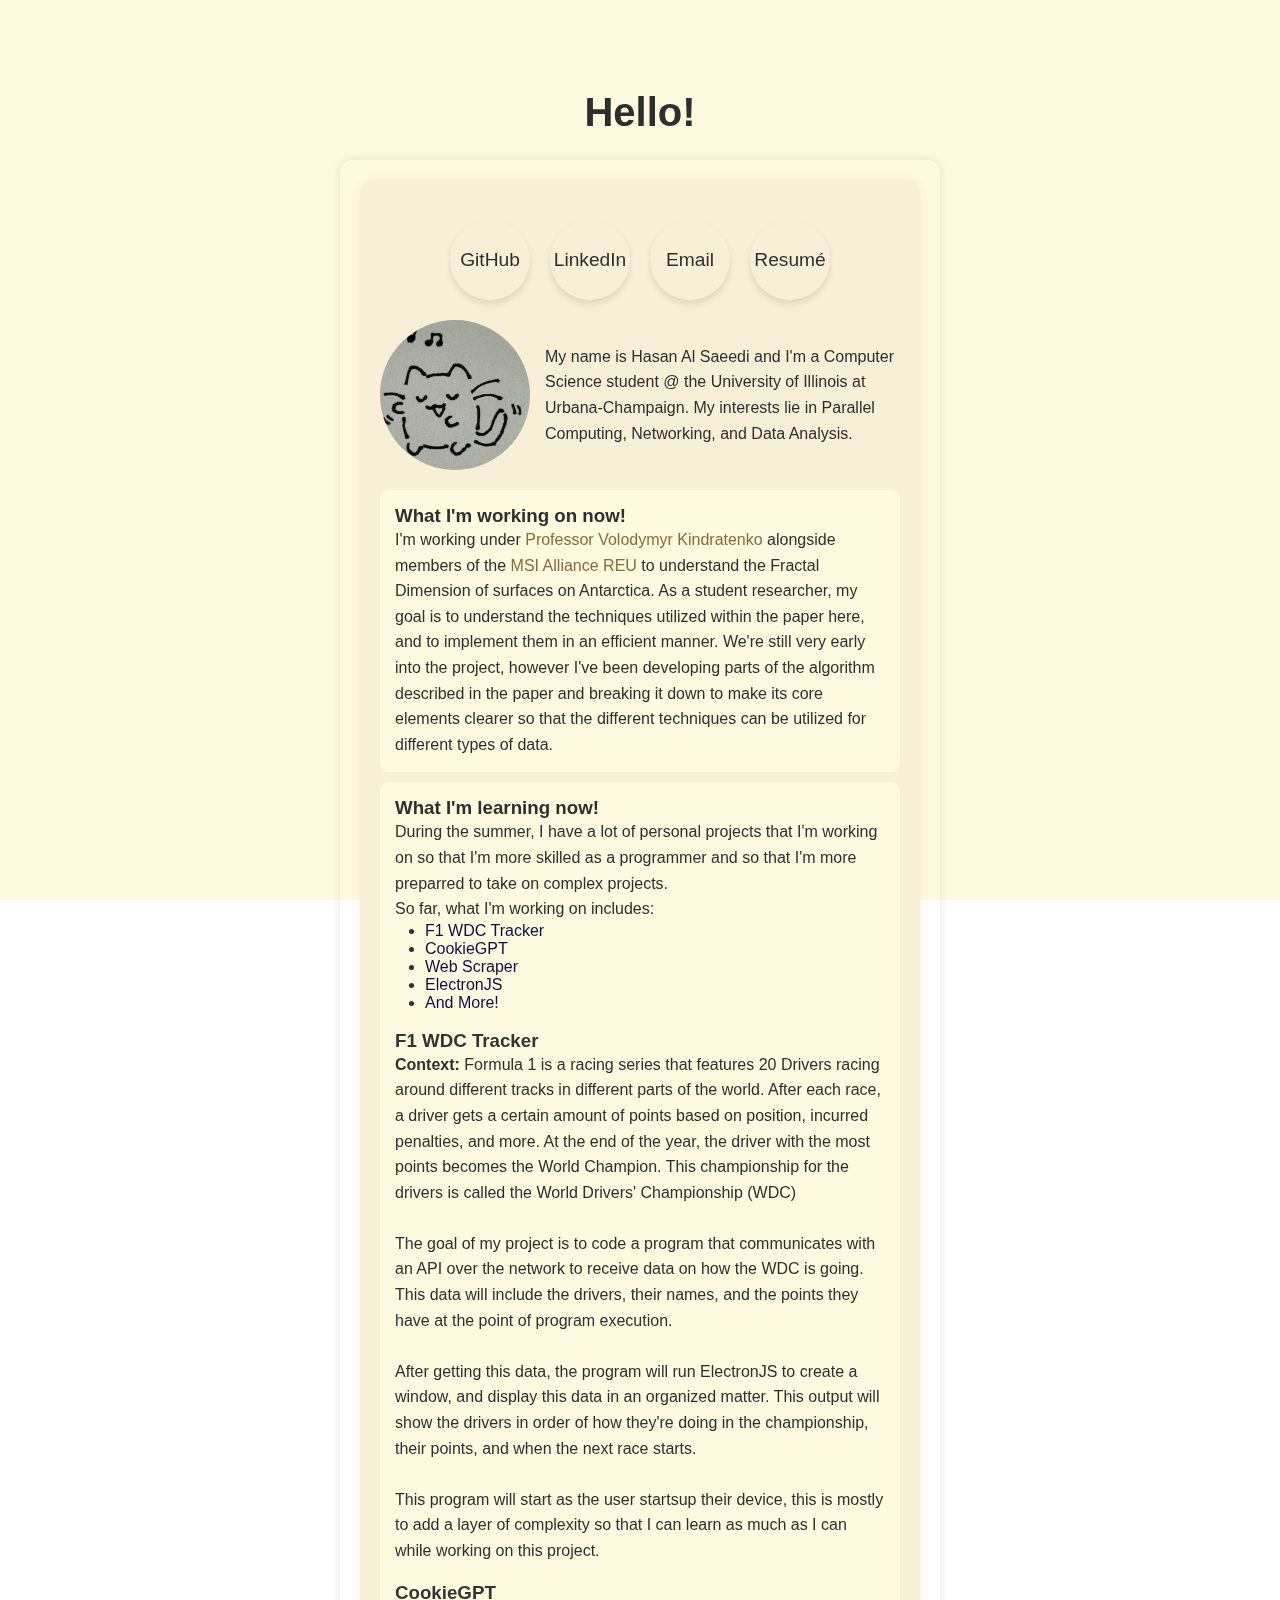
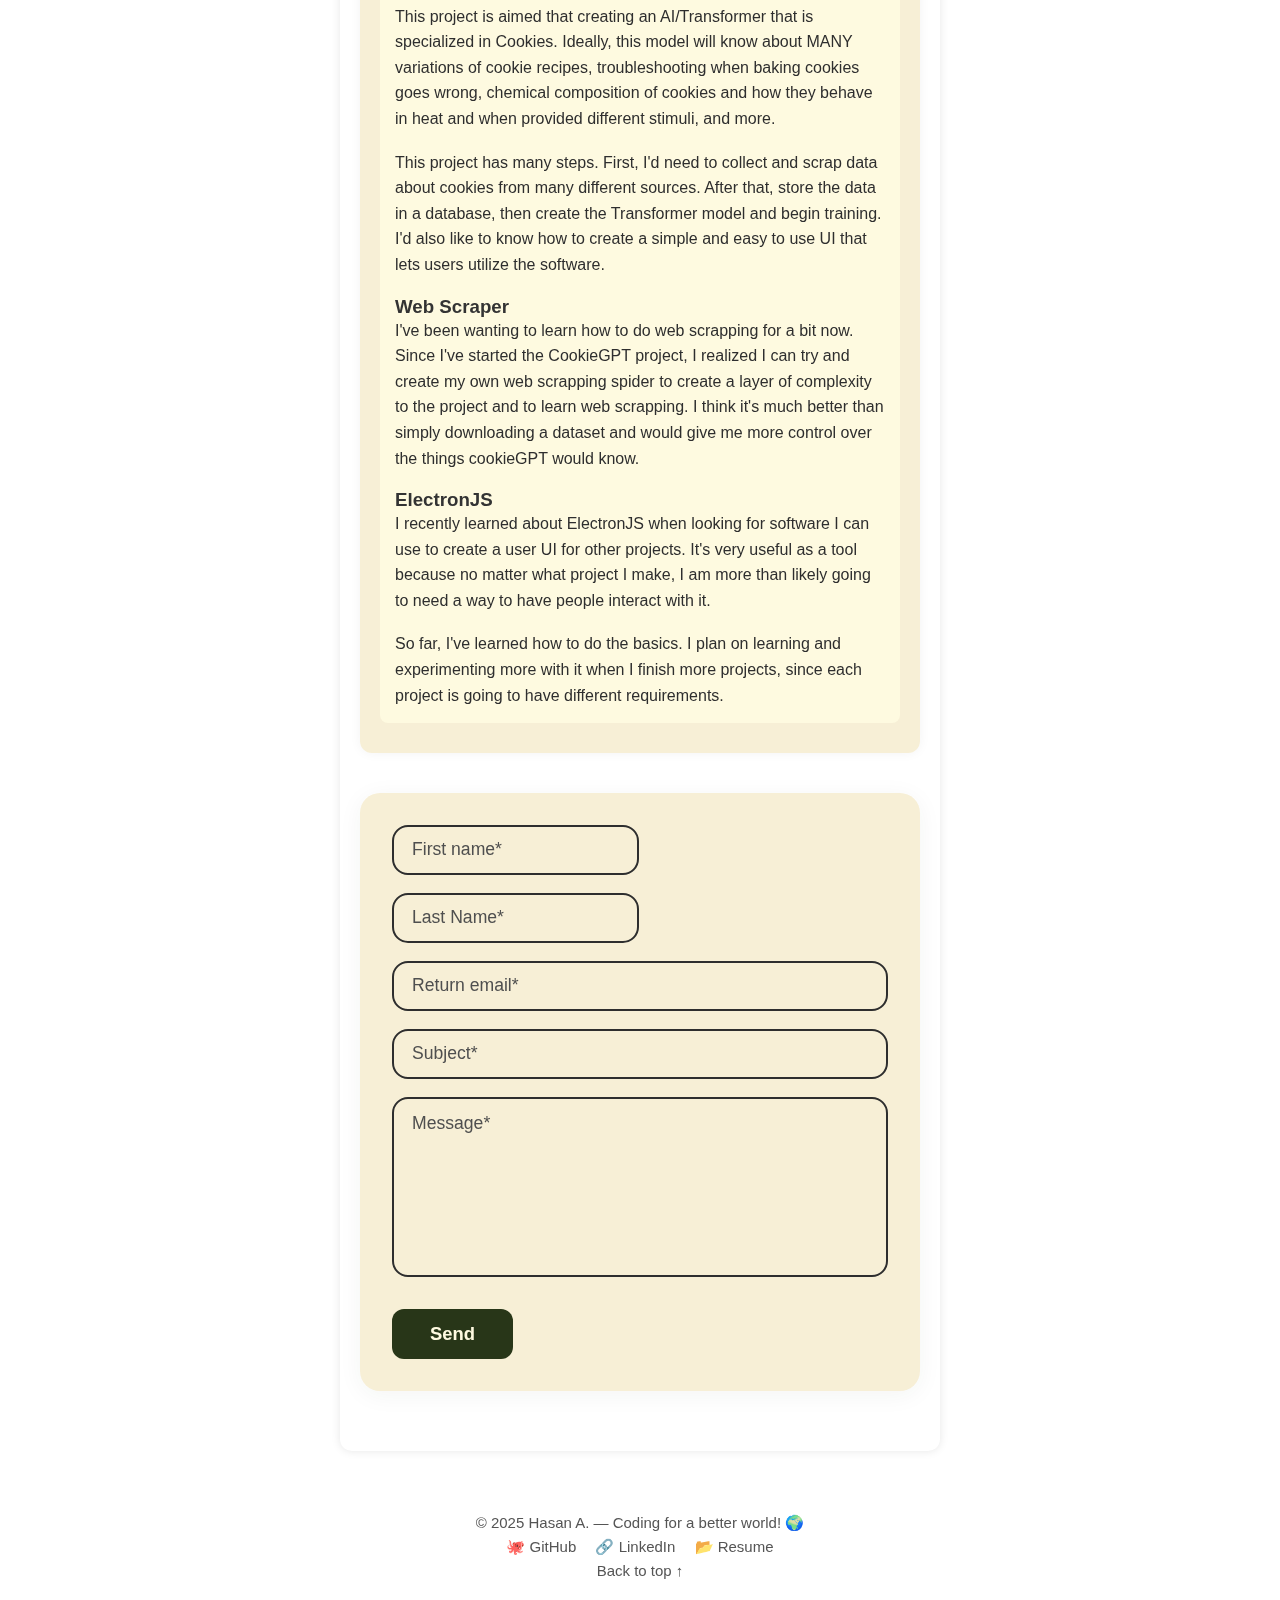
<file: root/index.html>
<!DOCTYPE html>
<html lang="en">
<head>
  <meta charset="UTF-8" />
  <meta name="viewport" content="width=device-width, initial-scale=1.0" />
  <title>My Portfolio</title>
  <link rel="stylesheet" href="style.css" />
</head>
<body>
    <canvas id="bgCanvas"></canvas>
    <header>
        <h1 class="intro">Hello!</h1>
    </header>

    <main>
        <section class="about">
            <div class="socials">
                <a href="https://github.com/Hassoonu" class="tooltip" target="_blank" rel="noopener noreferrer">GitHub
                    <span class="tooltiptext">Check out my GitHub</span>
                </a>
                <a href="https://www.linkedin.com/in/hasan-alsaeedi/" class="tooltip" target="_blank" rel="noopener noreferrer">LinkedIn
                    <span class="tooltiptext">Add me on LinkedIn</span>
                </a>
                <a href="#" id="copyEmail" class="tooltip">Email
                    <span class="tooltiptext" id="tooltipText">Reach out</span>
                </a>
                <script>
                document.getElementById('copyEmail').addEventListener('click', function(event) {
                    event.preventDefault(); // Prevent navigation
                
                    const email = "halsae2@illinois.edu";
                    navigator.clipboard.writeText(email).then(function() {
                        // Show feedback in tooltip
                        const tooltip = document.getElementById('tooltipText');
                        tooltip.textContent = "Copied!";
                        setTimeout(() => {
                            tooltip.textContent = "Reach out!";
                        }, 1500);
                    }, function(err) {
                        // Fallback if copy fails
                        alert('Failed to copy email');
                    });
                });
                </script>

                <a href="HasanAlSaeedi Resume.pdf" download class="tooltip" target="_blank" rel="noopener noreferrer">Resumé
                    <span class="tooltiptext">Download my Resumé</span>
                </a>
            </div>

            <div class="profile">
                <div class="avatar">
                    <img src="images/catDance.png" alt="Me!" />
                </div>
                <p>My name is Hasan Al Saeedi and I'm a Computer Science student @ the University of Illinois at Urbana-Champaign. My interests lie in Parallel Computing, Networking, and Data Analysis.</p>
            </div>

            <div class="card">
                <h3>What I'm working on now!</h3>
                <p>I'm working under <a href="https://ece.illinois.edu/about/directory/faculty/kindrtnk" target="_blank" style="text-decoration:none; color: #8a6a3d;" >Professor Volodymyr Kindratenko</a> 
                alongside members of the <a href="https://publicengagement.illinois.edu/uiuc-msi-alliance/" target="_blank" style="text-decoration:none; color: #8a6a3d;">MSI Alliance REU</a> to understand the Fractal Dimension of
                surfaces on Antarctica. As a student researcher, my goal is to understand the techniques utilized within the paper <a>here</a>, and to implement them in an efficient manner. We're still very early into the project, however I've been developing parts of the algorithm described in the paper and breaking it down to make its core elements clearer so that the different techniques can be utilized for different types of data.</p>
            </div>
            <div class="card">
                <h3>What I'm learning now!</h3>
                <p>During the summer, I have a lot of personal projects that I'm working on so that I'm more skilled as a programmer and so that I'm more preparred to take on complex projects. <br> So far, what I'm working on includes:
                    <ul style="padding-left: 30px;">
                        <li><a href="https://github.com/Hassoonu/F1WDCTrackerFFI" target="_blank" class="project_links" id="wdcProject">F1 WDC Tracker</a></li>
                        <li><a href="https://github.com/Hassoonu/CookieGPT" target="_blank" class="project_links" id="cookieProject">CookieGPT</a></li>
                        <li><a href="https://github.com/Hassoonu/webScrapper" target="_blank" class="project_links" id="scrapProject">Web Scraper</a></li>
                        <li><a href="https://github.com/Hassoonu/electronJS" target="_blank" class="project_links" id="electronProject">ElectronJS</a></li>
                        <li><a href="https://github.com/Hassoonu" target="_blank" class="project_links">And More!</a></li>
                    </ul> <br>
                </p>
                <h3><a href="#wdcProject" class="project_header">F1 WDC Tracker</a></h3>
                <p><b>Context:</b> Formula 1 is a racing series that features 20 Drivers racing around different tracks in different parts of the world. After each race, a driver gets a certain amount of points based on position, incurred penalties, and more. At the end of the year, the driver with the most points becomes the World Champion. This championship for the drivers is called the World Drivers' Championship (WDC)</p>
                <p><br>The goal of my project is to code a program that communicates with an API over the network to receive data on how the WDC is going. This data will include the drivers, their names, and the points they have at the point of program execution.</p>
                <p><br>After getting this data, the program will run ElectronJS to create a window, and display this data in an organized matter. This output will show the drivers in order of how they're doing in the championship, their points, and when the next race starts.</p>
                <p><br>This program will start as the user startsup their device, this is mostly to add a layer of complexity so that I can learn as much as I can while working on this project.</p>
                <br>
                <h3><a href="#cookieProject" class="project_header">CookieGPT</a></h3>
                <p>This project is aimed that creating an AI/Transformer that is specialized in Cookies. Ideally, this model will know about MANY variations of cookie recipes, troubleshooting when baking cookies goes wrong, chemical composition of cookies and how they behave in heat and when provided different stimuli, and more.</p>
                <br>
                <p>This project has many steps. First, I'd need to collect and scrap data about cookies from many different sources. After that, store the data in a database, then create the Transformer model and begin training. I'd also like to know how to create a simple and easy to use UI that lets users utilize the software.</p>
                <br>
                <h3><a href="#scrapProject" class="project_header">Web Scraper</a></h3>
                <p>I've been wanting to learn how to do web scrapping for a bit now. Since I've started the CookieGPT project, I realized I can try and create my own web scrapping spider to create a layer of complexity to the project and to learn web scrapping. I think it's much better than simply downloading a dataset and would give me more control over the things cookieGPT would know.</p>
                <br>
                <h3><a href="#electronProject" class="project_header">ElectronJS</a></h3>
                <p>I recently learned about ElectronJS when looking for software I can use to create a user UI for other projects. It's very useful as a tool because no matter what project I make, I am more than likely going to need a way to have people interact with it.</p>
                <br>
                <p>So far, I've learned how to do the basics. I plan on learning and experimenting more with it when I finish more projects, since each project is going to have different requirements.</p>
            </div>
        </section>

        <form class="contact-form" id="contactForm" action="https://formspree.io/f/xanjqgel" method="POST">
            <input type="text" name="firstName" placeholder="First name*" class="input-half" required />
            <input type="text" name="lastName" placeholder="Last Name*" class="input-half" required />
            <input type="email" name="email" placeholder="Return email*" class="input-full" required />
            <input type="text" name="subject" placeholder="Subject*" class="input-full" required />
            <textarea name="message" placeholder="Message*" class="input-full message" required></textarea>
            <button type="submit">Send</button>
        </form>

        <div id="form-status"></div>
    </main>

    <footer style="text-align:center; padding:20px 10px; font-family: 'Segoe UI', Tahoma, Geneva, Verdana, sans-serif; font-size: 15px; color:#555;">
  <p>© 2025 Hasan A. — Coding for a better world! &#x1F30D;</p>
  <p>
    <a href="https://github.com/Hassoonu" target="_blank" rel="noopener" style="color:#555; text-decoration:none; margin-right:15px;">🐙 GitHub</a>
    <a href="https://www.linkedin.com/in/hasan-alsaeedi/" target="_blank" rel="noopener" style="color:#555; text-decoration:none; margin-right:15px;">🔗 LinkedIn</a>
    <a href="HasanAlSaeedi Resume.pdf" download style="color:#555; text-decoration:none;">📂 Resume</a>
  </p>
  <p><a href="#top" style="color:#555; text-decoration:none;">Back to top ↑</a></p>
</footer>

<script src="main.js"></script>
</body>
</html>
</file>
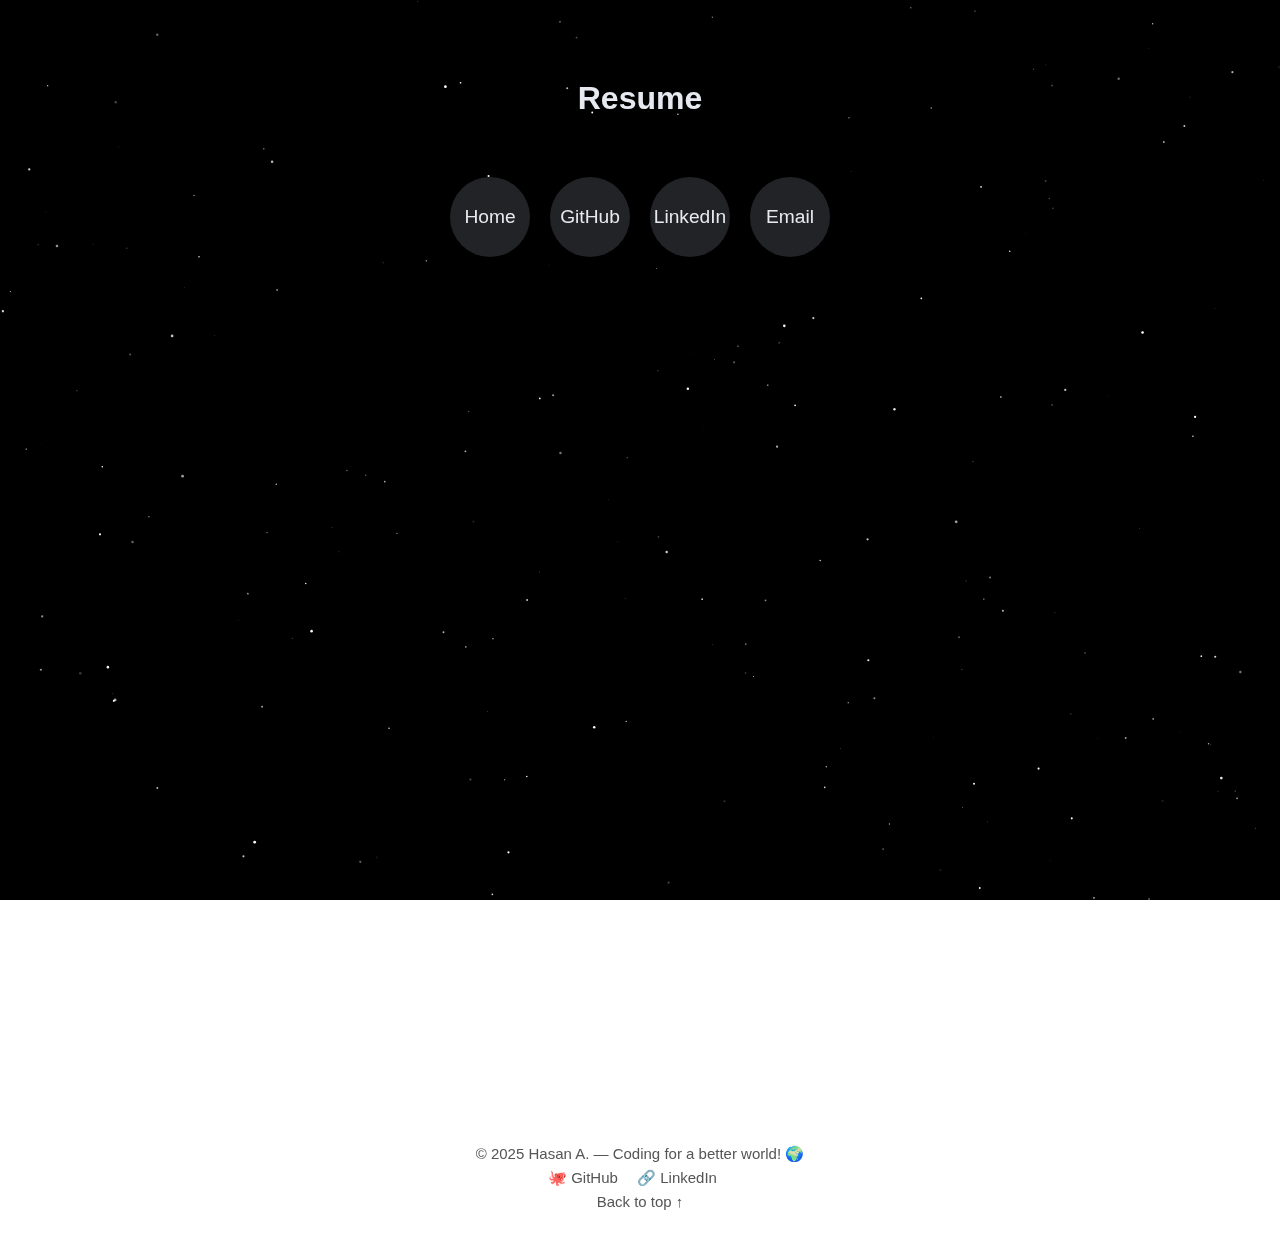
<file: pages/resume.html>
<!DOCTYPE html>
<html lang="en">
<head>
  <meta charset="UTF-8" />
  <meta name="viewport" content="width=device-width, initial-scale=1.0" />
  <title>Resume – Hasan AlSaeedi</title>
  <link rel="stylesheet" href="../style.css" />
  <style>
  </style>
</head>
<body>
  <canvas id="bgCanvas"></canvas>

  <header>
    <h1 class="resume_intro">Resume</h1>
  </header>

  <main class="resume-container">
    <div class="socials">
      <a href="../index.html" class="tooltip tooltip-btn">Home
        <span class="tooltiptext">Go back to main page</span>
      </a>
      <a href="https://github.com/Hassoonu" class="tooltip tooltip-btn" target="_blank" rel="noopener noreferrer">GitHub
        <span class="tooltiptext">Check out my GitHub</span>
      </a>
      <a href="https://www.linkedin.com/in/hasan-alsaeedi/" class="tooltip tooltip-btn" target="_blank" rel="noopener noreferrer">LinkedIn
        <span class="tooltiptext">Add me on LinkedIn</span>
      </a>
      <a href="#" id="copyEmail" class="tooltip tooltip-btn">Email
        <span class="tooltiptext" id="tooltipText">Reach out</span>
      </a>
    </div>

    <iframe
      src="../HasanAlSaeediResume.pdf#navpanes=0&zoom=98"
      class="responsive_pdf"
      title="Hasan Al Saeedi Resume"
    ></iframe>
  </main>

  <footer style="text-align:center; padding:20px 10px; font-family: 'Segoe UI', Tahoma, Geneva, Verdana, sans-serif; font-size: 15px; color:#555;">
    <p>© 2025 Hasan A. — Coding for a better world! &#x1F30D;</p>
    <p>
      <a href="https://github.com/Hassoonu" target="_blank" rel="noopener" style="color:#555; text-decoration:none; margin-right:15px;">🐙 GitHub</a>
      <a href="https://www.linkedin.com/in/hasan-alsaeedi/" target="_blank" rel="noopener" style="color:#555; text-decoration:none; margin-right:15px;">🔗 LinkedIn</a>
    </p>
    <p><a href="#top" style="color:#555; text-decoration:none;">Back to top ↑</a></p>
  </footer>

  <script src="../main.js"></script>
  <script>
    document.getElementById('copyEmail').addEventListener('click', function (e) {
      e.preventDefault();
      navigator.clipboard.writeText("halsae2@illinois.edu").then(function () {
        const tooltip = document.getElementById('tooltipText');
        tooltip.textContent = "Copied!";
        setTimeout(() => { tooltip.textContent = "Reach out!"; }, 1500);
      }, function () {
        alert('Failed to copy email');
      });
    });
  </script>
</body>
</html>
</file>
<file: root/style.css>
* {
  box-sizing: border-box;
  margin: 0;
  padding: 0;
  font-family: sans-serif;
}

html {
  scroll-behavior: smooth;
}


body {
  background: transparent;
  color: #333;
  display: flex;
  flex-direction: column;
  align-items: center;
  padding: 20px;
  padding-top: 70px;
  color: #2e2e2e  ;
}

header {
  margin: 20px;
  margin-top: 10px;
  color: black;
  background: transparent;
  border-radius: 12px;
  max-width: 600px;
}

main {
  background: transparent;
  border-radius: 12px;
  padding: 20px;
  width: 90%;
  max-width: 600px;
  box-shadow: 0 0 10px rgba(0,0,0,0.1);
  /* padding-top: 50px; */
}

p {
  line-height: 1.6;
}

.intro {
  background-color: transparent;
  color: #2e2e2e;
  border-radius: 10px;
  width: 600px;
  height: 60px;
  padding: 10px;
  text-align: center;
  font-size: 2.5rem; /* or try 3rem, 4rem, etc. */
  font-weight: bold; /* optional: makes it bolder */
}

.socials {
  display: flex;
  justify-content: center;
  gap: 20px;
  margin: 20px 0;
}

.about {
  background-color: #f7efd6;  /* light gray background */
  padding: 20px;
  border-radius: 12px;
  max-width: 600px;   /* keep it consistent with main */
  margin: 0 auto 20px auto; /* center and spacing */
  box-shadow: 0 0 12px rgba(0,0,0,0.05);
}


.socials a {
  display: flex;
  align-items: center;
  justify-content: center;
  width: 80px;
  height: 80px;
  background: #f7efd6;
  color: #2e2e2e;
  text-decoration: none;
  border-radius: 50%;
  padding: 15px;
  font-size: 1.2rem;
  transition: all 0.3s ease;
  box-shadow: 0 4px 6px rgba(0, 0, 0, 0.1);
}

.socials a:hover {
  transform: scale(1.1);
  background: #dbcfab;
  box-shadow: 0 6px 12px rgba(0, 0, 0, 0.15);
}

.tooltip {
  position: relative;
  display: inline-block;
}

.tooltip .tooltiptext {
  visibility: hidden;
  background-color: #333;
  color: #fff;
  text-align: center;
  border-radius: 8px;
  padding: 0.5em 1em;  /* Scales with text size */
  position: absolute;
  z-index: 1;
  bottom: 120%;
  left: 50%;
  transform: translateX(-50%);
  opacity: 0;
  white-space: nowrap;  /* Keeps text on one line */
  transition: opacity 0.3s;
}

.tooltip:hover .tooltiptext {
  visibility: visible;
  opacity: 1;
}

.profile {
  display: flex;
  align-items: center; /* vertically center the text with image */
  gap: 15px; /* space between image and text */
  margin-bottom: 20px;
}

.avatar {
    width: 150px;
    height: 150px;
    border-radius: 50%;
    overflow: hidden;
    flex-shrink: 0;
}

.avatar img {
  width:100%;
  height: 100%;
  object-fit: cover;
}


.card {
  background: #fefae0;
  padding: 15px;
  margin: 10px 0;
  border-radius: 8px;
}

.project_links {
  text-decoration: none;
  color: #0d0d45;
}

.project_links:hover {
  text-decoration: underline;
}

.project_header {
  text-decoration: none;
  color: #333;
}

.contact-form {
  width: 100%;
  max-width: 600px;
  margin: 40px auto;
  background: #f7efd6; /* Optional: white form card for contrast */
  padding: 32px;
  border-radius: 20px;
  box-shadow: 0 4px 24px rgba(40, 54, 24, 0.05);
}

.contact-form h2 {
  color: #2e2e2e;  
  margin-bottom: 24px;
  font-size: 2rem;
  font-weight: 700;
}

.row {
  display: flex;
  flex-wrap: wrap;
  gap: 24px;
  margin-bottom: 18px;
}

.input-half,
.input-full {
  padding: 14px 18px;
  border: 2px solid #2e2e2e; 
  border-radius: 16px;
  background: transparent;       
  color: #2e2e2e;           
  font-size: 1rem;
  margin-bottom: 18px;
  outline: none;
  transition: border 0.2s, box-shadow 0.2s;
  box-sizing: border-box;
}

.input-half {
  flex: 1;
}

.input-full {
  width: 100%;
}

.input-half::placeholder,
.input-full::placeholder {
  color: #4f4f4f; /* warm ochre placeholder */
  opacity: 1;
  font-size: 1.1rem;
}

.input-half:focus,
.input-full:focus,
.message:focus {
  border-color: #283618; /* deep olive on focus */
  box-shadow: 0 0 0 2px #dda15e33;
}

.message {
  min-height: 180px;
  resize: none;
}

#form-status {
  margin-top: 1em;
  color: white;
  font-weight: bold;
}


button {
  background: #283618;  /* deep olive */
  color: #fefae0;       /* soft cream text */
  border: none;
  border-radius: 12px;
  padding: 14px 38px;
  font-size: 1.15rem;
  font-weight: 600;
  cursor: pointer;
  /* transition: background 0.2s, color 0.2s; */
  margin-top: 10px;
}

button:hover {
  background: #dda15e;  /* warm ochre on hover */
  color: #283618;       /* deep olive text */
}

footer {
  margin-top: 40px;
  padding: 20px;
  text-align: center;
}

#bgCanvas {
  position: fixed;
  background-color: #fefae0;
  top: 0;
  left: 0;
  z-index: -1;
  width: 100%;
  height: 100%;
}
</file>
<file: style.css>
:root {
  --bg-body: transparent;
  --bg-panel: #111318; /*#f7efd6;*/
  --bg-card: #0a0b0e; /*#fefae0;*/
  --bg-social: #111318; /*#f7efd6;*/
  --bg-social-hover: #1e222c; /*#dbcfab;*/
  --bg-tooltip: #212326;/*#dbcfab56;*/
  --bg-contact-form: #111318;/*#f7efd6;*/
  --bg-button: #111f27;
  --bg-button-hover: #1e222c;/*#dda15e;*/

  --text-main: #e6e9f0;/*#2e2e2e;*/ 
  --text-header: black;
  --text-accent: #6db6ff;/*#0d0d45;*/
  --text-intro: #e6e9f0;/*#555;*/
  --text-tooltip: #e6e9f0;
  --text-button: #e6e9f0;
  --text-button-hover: #283618;
  --placeholder-text: #676767;

  --border-input: #2e2e2e;
  --border-input-focus: #283618;

  --shadow-main: rgba(0,0,0,0.1);
  --shadow-card: rgba(0,0,0,0.05);
  --shadow-social-hover: rgba(0, 0, 0, 0.15);

  --accent-focus-shadow: #6db6ff /*#dda15e33;*/
}

* {
  box-sizing: border-box;
  margin: 0;
  padding: 0;
  font-family: sans-serif;
}

html {
  scroll-behavior: smooth;
}

body {
  background: var(--bg-body);
  color: var(--text-main);
  display: flex;
  flex-direction: column;
  align-items: center;
  padding: 20px;
  padding-top: 70px;
}

header {
  margin: 20px;
  margin-top: 10px;
  color: var(--text-header);
  background: transparent;
  border-radius: 12px;
  max-width: 80vw;
}

main {
  background: transparent;
  border-radius: 12px;
  padding: 20px;
  width: 90%;
  max-width: 1000px;
  box-shadow: 0 0 10px var(--shadow-main);
}

main embed {
  display: block;
  margin-left: auto;
  margin-right: auto;
}

p {
  line-height: 1.6;
}

.intro {
  background-color: transparent;
  color: var(--text-intro);
  border-radius: 10px;
  width: 600px;
  height: 60px;
  padding: 10px;
  text-align: center;
  font-size: 2.5rem;
  font-weight: bold;
}

.socials {
  display: flex;
  justify-content: center;
  gap: 20px;
  margin: 20px 0;
}

.about {
  background-color: var(--bg-panel);
  padding: 20px;
  border-radius: 12px;
  max-width: 1000px;
  margin: 0 auto 20px auto;
  box-shadow: 0 0 12px var(--shadow-card);
}

.socials a {
  display: flex;
  align-items: center;
  justify-content: center;
  width: 80px;
  height: 80px;
  background: var(--bg-social);
  color: var(--text-main);
  text-decoration: none;
  border-radius: 50%;
  padding: 15px;
  font-size: 1.2rem;
  transition: all 0.3s ease;
  box-shadow: 0 4px 6px rgba(0,0,0,0.1);
}

.socials a:hover {
  transform: scale(1.1);
  background: var(--bg-social-hover);
  box-shadow: 0 6px 12px var(--shadow-social-hover);
}

.tooltip {
  position: relative;
  display: inline-block;
}

a.tooltip-btn {
  background-color: var(--bg-tooltip);
  padding: 6px 10px;
  border-radius: 50%;
}

.tooltip .tooltiptext {
  visibility: hidden;
  background-color: var(--bg-tooltip);
  color: var(--text-tooltip);
  text-align: center;
  border-radius: 8px;
  padding: 0.5em 1em;
  position: absolute;
  z-index: 1;
  bottom: 120%;
  left: 50%;
  transform: translateX(-50%);
  opacity: 0;
  white-space: nowrap;
  transition: opacity 0.3s;
  font-size: 0.8em;
}

.tooltip:hover .tooltiptext {
  visibility: visible;
  opacity: 1;
}

.profile {
  display: flex;
  align-items: center;
  gap: 15px;
  margin-bottom: 20px;
}

.avatar {
  width: 150px;
  height: 150px;
  border-radius: 50%;
  overflow: hidden;
  flex-shrink: 0;
}

.avatar img {
  width:100%;
  height: 100%;
  object-fit: cover;
}

.card {
  background: var(--bg-card);
  padding: 15px;
  margin: 10px 0;
  border-radius: 8px;
}

.project_links {
  text-decoration: none;
  color: var(--text-accent);
}

.project_links:hover {
  text-decoration: underline;
}

.project_header {
  text-decoration: none;
  color: var(--text-main);
}

.contact-form {
  width: 100%;
  max-width: 600px;
  margin: 40px auto;
  background: var(--bg-contact-form);
  padding: 32px;
  border-radius: 20px;
  box-shadow: 0 4px 24px var(--shadow-card);
}

.contact-form h2 {
  color: var(--text-main);
  margin-bottom: 24px;
  font-size: 2rem;
  font-weight: 700;
}

.row {
  display: flex;
  flex-wrap: wrap;
  gap: 24px;
  margin-bottom: 18px;
}

.input-half,
.input-full {
  padding: 14px 18px;
  border: 2px solid var(--border-input);
  border-radius: 16px;
  background: transparent;
  color: var(--text-main);
  font-size: 1rem;
  margin-bottom: 18px;
  outline: none;
  transition: border 0.2s, box-shadow 0.2s;
  box-sizing: border-box;
}

.input-half {
  flex: 1;
}

.input-full {
  width: 100%;
}

.input-half::placeholder,
.input-full::placeholder {
  color: var(--placeholder-text);
  opacity: 1;
  font-size: 1.1rem;
}

.input-half:focus,
.input-full:focus,
.message:focus {
  border-color: var(--border-input-focus);
  box-shadow: 0 0 0 2px var(--accent-focus-shadow);
}

.message {
  min-height: 180px;
  resize: none;
}

.resume-container {
  max-width: 100%;
  width: 100%;
  display: flex;
  justify-content: center;
  align-items: flex-start;
  padding: 0;
  box-shadow: none;
}

.responsive_pdf {
  display: block;
  width: 100%;
  max-width: 900px;
  height: 90vh;
}

#form-status {
  margin-top: 1em;
  color: white;
  font-weight: bold;
}

button {
  background: var(--bg-button);
  color: var(--text-button);
  border: none;
  border-radius: 12px;
  padding: 14px 38px;
  font-size: 1.15rem;
  font-weight: 600;
  cursor: pointer;
  margin-top: 10px;
}

button:hover {
  background: var(--bg-button-hover);
  color: var(--text-button-hover);
}

footer {
  margin-top: 40px;
  padding: 20px;
  text-align: center;
}

#bgCanvas {
  position: fixed;
  top: 0;
  left: 0;
  width: 100vw;
  height: 100vh;
  z-index: -1;
  background: black;
}

canvas#bgCanvas {
  position: fixed;
  top: 0;
  left: 0;
  width: 100%;
  height: 100%;
  z-index: -1;
}

.resume-container {
  display: flex;
  flex-direction: column;
  align-items: center;
  padding: 20px;
  min-height: calc(100vh - 120px);
}

.responsive_pdf {
  width: 100%;
  max-width: 900px;
  height: 85vh;
  border: none;
  border-radius: 8px;
  margin-top: 20px;
}

.resume_intro {
  color: var(--text-main);
}

.gallery {
  display: grid;
  grid-template-columns: repeat(auto-fit, minmax(250px, 1fr));
  gap: 16px;
  padding: 20px;
}

.gallery-item img {
  width: 100%;
  height: 220px;
  object-fit: cover;
  border-radius: 10px;
  display: block;
  zoom: 2.0;
}

figcaption {
  text-align: center;
  font-size: 0.85em;
  margin-top: 6px;
  color: #aaa;
}

.tweet-embed {
  max-width: 550px;
  margin: 0 auto;
}

/* =============================================
   MOBILE RESPONSIVENESS
   ============================================= */

@media (max-width: 640px) {

  body {
    padding: 12px;
    padding-top: 40px;
  }

  /* Header / greeting */
  header {
    margin: 10px 0;
    max-width: 100%;
  }

  .intro {
    width: 100%;          /* was fixed 600px */
    height: auto;
    font-size: 1.9rem;
    padding: 8px 4px;
  }

  /* Main content area */
  main {
    width: 100%;
    padding: 10px;
  }

  /* About panel */
  .about {
    padding: 14px 12px;
  }

  /* Social buttons — shrink and allow wrapping */
  .socials {
    gap: 12px;
    flex-wrap: wrap;
  }

  .socials a {
    width: 62px;
    height: 62px;
    font-size: 0.9rem;
    padding: 10px;
  }

  /* Profile — stack avatar above text */
  .profile {
    flex-direction: column;
    align-items: center;
    text-align: center;
  }

  .avatar {
    width: 120px;
    height: 120px;
  }

  /* Cards */
  .card {
    padding: 12px 10px;
  }

  .card h3,
  .card h4 {
    margin-bottom: 6px;
  }

  /* Contact form — stack the two half-width inputs */
  .contact-form {
    padding: 20px 14px;
    border-radius: 14px;
  }

  .input-half {
    display: block;
    width: 100%;
    flex: none;
  }

  /* Gallery — reset the desktop zoom so images don't overflow */
  .gallery {
    grid-template-columns: 1fr;
    padding: 10px 0;
  }

  .gallery-item img {
    zoom: 1;
    height: auto;
    max-height: 260px;
  }

  /* Tweet embed */
  .tweet-embed {
    max-width: 100%;
  }

  /* Footer links — add breathing room on small screens */
  footer p a {
    margin-right: 8px;
  }

  /* Resume PDF — full-viewport height is fine on mobile,
     but reduce padding waste */
  .resume-container {
    padding: 10px 0;
  }

  .responsive_pdf {
    height: 80vh;
    border-radius: 4px;
  }
}

/* Slightly larger phones / small tablets — just keep the intro fluid */
@media (max-width: 700px) {
  .intro {
    width: 100%;
    max-width: 100%;
  }
}
</file>
